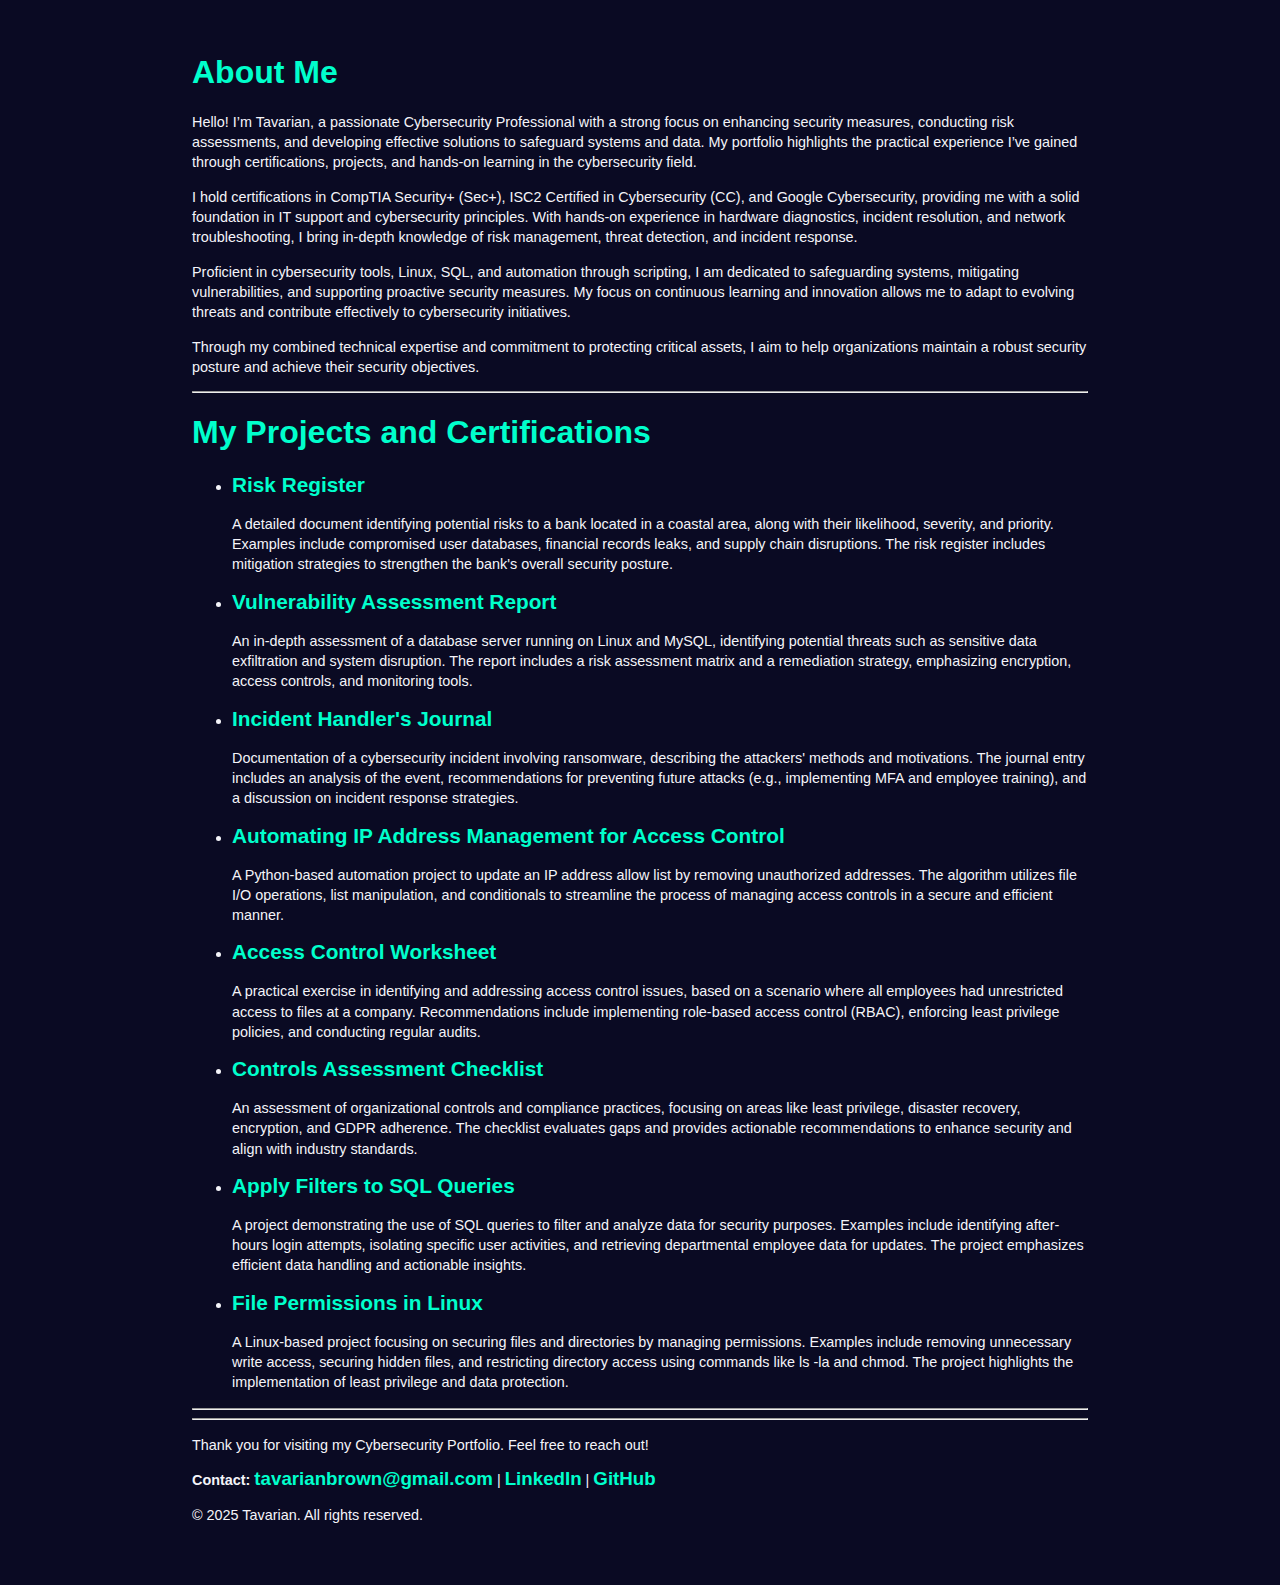
<file: index.html>
<!DOCTYPE html>
<html lang="en">
<head>
    <meta charset="UTF-8">
    <meta name="viewport" content="width=device-width, initial-scale=1.0">
    <link rel="stylesheet" href="css/styles.css">
    <title>Cybersecurity Portfolio</title>
</head>
<body>
    <!-- About Me Section -->
    <section>
        <h2>About Me</h2>
        <p>
            Hello! I’m Tavarian, a passionate Cybersecurity Professional with a strong focus on enhancing security measures, conducting risk assessments, and developing effective solutions to safeguard systems and data. My portfolio highlights the practical experience I’ve gained through certifications, projects, and hands-on learning in the cybersecurity field.</p>

<p>I hold certifications in CompTIA Security+ (Sec+), ISC2 Certified in Cybersecurity (CC), and Google Cybersecurity, providing me with a solid foundation in IT support and cybersecurity principles. With hands-on experience in hardware diagnostics, incident resolution, and network troubleshooting, I bring in-depth knowledge of risk management, threat detection, and incident response.</p>

<p>Proficient in cybersecurity tools, Linux, SQL, and automation through scripting, I am dedicated to safeguarding systems, mitigating vulnerabilities, and supporting proactive security measures. My focus on continuous learning and innovation allows me to adapt to evolving threats and contribute effectively to cybersecurity initiatives.</p>

<p>Through my combined technical expertise and commitment to protecting critical assets, I aim to help organizations maintain a robust security posture and achieve their security objectives.
        </p>
    </section>
    
    <hr> <!-- Divider -->

    <!-- Portfolio Items Section -->
    <section>
        <h2>My Projects and Certifications</h2>
        <ul>
            <li>
                <a href="Risk-register.html">Risk Register</a>
                <p>A detailed document identifying potential risks to a bank located in a coastal area, along with their likelihood, severity, and priority. Examples include compromised user databases, financial records leaks, and supply chain disruptions. The risk register includes mitigation strategies to strengthen the bank's overall security posture.</p>
            </li>
            <li>
                <a href="Vulnerability assessment report.html">Vulnerability Assessment Report</a>
                <p>An in-depth assessment of a database server running on Linux and MySQL, identifying potential threats such as sensitive data exfiltration and system disruption. The report includes a risk assessment matrix and a remediation strategy, emphasizing encryption, access controls, and monitoring tools.</p>
            </li>
            <li>
                <a href="Incident handler's journal.html">Incident Handler's Journal</a>
                <p>Documentation of a cybersecurity incident involving ransomware, describing the attackers' methods and motivations. The journal entry includes an analysis of the event, recommendations for preventing future attacks (e.g., implementing MFA and employee training), and a discussion on incident response strategies.</p>
            </li>
            <li>
                <a href="Project Automating IP Address Management for Access Control.html">Automating IP Address Management for Access Control</a>
                <p>A Python-based automation project to update an IP address allow list by removing unauthorized addresses. The algorithm utilizes file I/O operations, list manipulation, and conditionals to streamline the process of managing access controls in a secure and efficient manner.</p>
            </li>
            <li>
                <a href="Access control.html">Access Control Worksheet</a>
                <p>A practical exercise in identifying and addressing access control issues, based on a scenario where all employees had unrestricted access to files at a company. Recommendations include implementing role-based access control (RBAC), enforcing least privilege policies, and conducting regular audits.</p>
            </li>
            <li>
                <a href="Controls Assessment Checklist.html">Controls Assessment Checklist</a>
                <p>An assessment of organizational controls and compliance practices, focusing on areas like least privilege, disaster recovery, encryption, and GDPR adherence. The checklist evaluates gaps and provides actionable recommendations to enhance security and align with industry standards.</p>
            </li>
            <li>
                <a href="Apply filters to SQL queries.html">Apply Filters to SQL Queries</a>
                <p>A project demonstrating the use of SQL queries to filter and analyze data for security purposes. Examples include identifying after-hours login attempts, isolating specific user activities, and retrieving departmental employee data for updates. The project emphasizes efficient data handling and actionable insights.</p>
            </li>
            <li>
                <a href="File Permissions in Linux.html">File Permissions in Linux</a>
                <p>A Linux-based project focusing on securing files and directories by managing permissions. Examples include removing unnecessary write access, securing hidden files, and restricting directory access using commands like ls -la and chmod. The project highlights the implementation of least privilege and data protection.</p>
            </li>
        </ul>
    </section>

    <hr> <!-- Divider -->

</body>
    <footer>
    <hr>
    <p>Thank you for visiting my Cybersecurity Portfolio. Feel free to reach out!</p>
    <p>
        <strong>Contact:</strong>
        <a href="mailto:youremail@example.com">tavarianbrown@gmail.com</a> |
        <a href="https://www.linkedin.com/in/tavarianbrown" target="_blank">LinkedIn</a> |
        <a href="https://tavarianb.github.io/" target="_blank">GitHub</a>
    </p>
    <p>© 2025 Tavarian. All rights reserved.</p>
</footer>

</html>
</file>
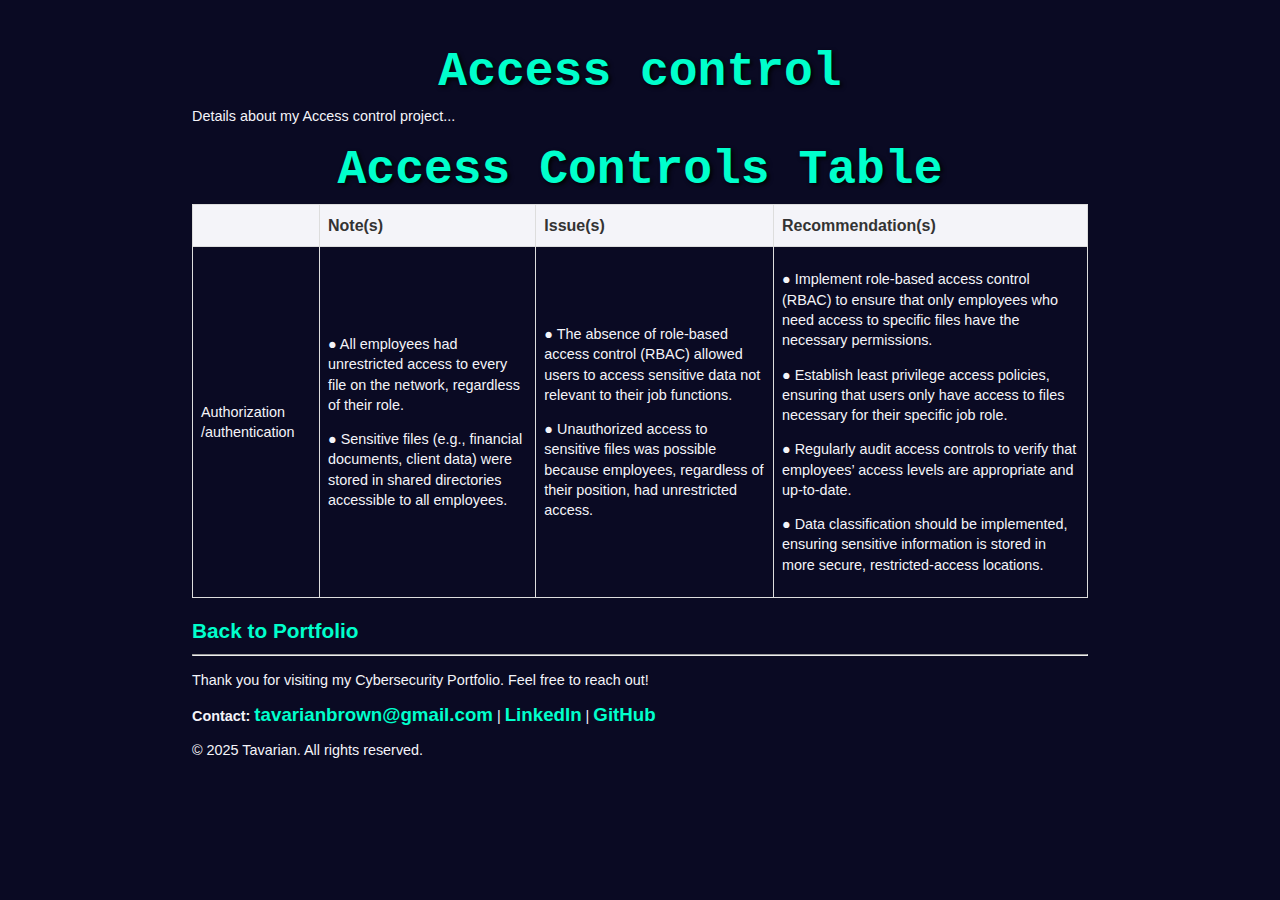
<file: Access control.html>
<!DOCTYPE html>
<html lang="en">
<head>
    <meta charset="UTF-8">
    <meta name="viewport" content="width=device-width, initial-scale=1.0">
    <link rel="stylesheet" href="css/styles.css">
    <title>Access control</title>
    <style>
        table {
            width: 100%; /* Adjust table to take up full width of its container */
            border-collapse: collapse; /* Remove extra spacing between cells */
            margin: 20px 0;
        }
        th, td {
            border: 1px solid #ddd; /* Add borders to cells */
            padding: 8px; /* Add padding inside cells */
            text-align: left;
        }
        th {
            background-color: #f4f4f9; /* Light background for table headers */
            color: #333; /* Text color for headers */
        }
        tr:nth-child(even) {
            background-color: #f9f9f9; /* Add alternating row colors */
        }
    </style>
</head>
<body>
    <h1>Access control</h1>
    <p>Details about my Access control project...
    </p><h1>Access Controls Table</h1>
    <table>
        <thead>
            <tr>
                <th></th>
                <th>Note(s)</th>
                <th>Issue(s)</th>
                <th>Recommendation(s)</th>
            </tr>
        </thead>
        <tbody>
            <tr>
                <td>
                    <p>Authorization /authentication</p>
                </td>
                <td>
                    <p>● All employees had unrestricted access to every file on the network, regardless of their role.</p>
                    <p>● Sensitive files (e.g., financial documents, client data) were stored in shared directories accessible to all employees.</p>
                </td>
                <td>
                    <p>● The absence of role-based access control (RBAC) allowed users to access sensitive data not relevant to their job functions.</p>
                    <p>● Unauthorized access to sensitive files was possible because employees, regardless of their position, had unrestricted access.</p>
                </td>
                <td><p>● Implement role-based access control (RBAC) to ensure that only employees who need access to specific files have the necessary permissions.</p>
                    <p>● Establish least privilege access policies, ensuring that users only have access to files necessary for their specific job role.</p>
                    <p>● Regularly audit access controls to verify that employees’ access levels are appropriate and up-to-date.</p>
                    <p>● Data classification should be implemented, ensuring sensitive information is stored in more secure, restricted-access locations.</p>
                    
                </td>
            </tr>
        </tbody>
    </table>
    <a href="index.html">Back to Portfolio</a>
</body>
    <footer>
    <hr>
    <p>Thank you for visiting my Cybersecurity Portfolio. Feel free to reach out!</p>
    <p>
        <strong>Contact:</strong>
        <a href="mailto:youremail@example.com">tavarianbrown@gmail.com</a> |
        <a href="https://www.linkedin.com/in/tavarianbrown" target="_blank">LinkedIn</a> |
        <a href="https://tavarianb.github.io/" target="_blank">GitHub</a>
    </p>
    <p>© 2025 Tavarian. All rights reserved.</p>
</footer>
</html>
</file>
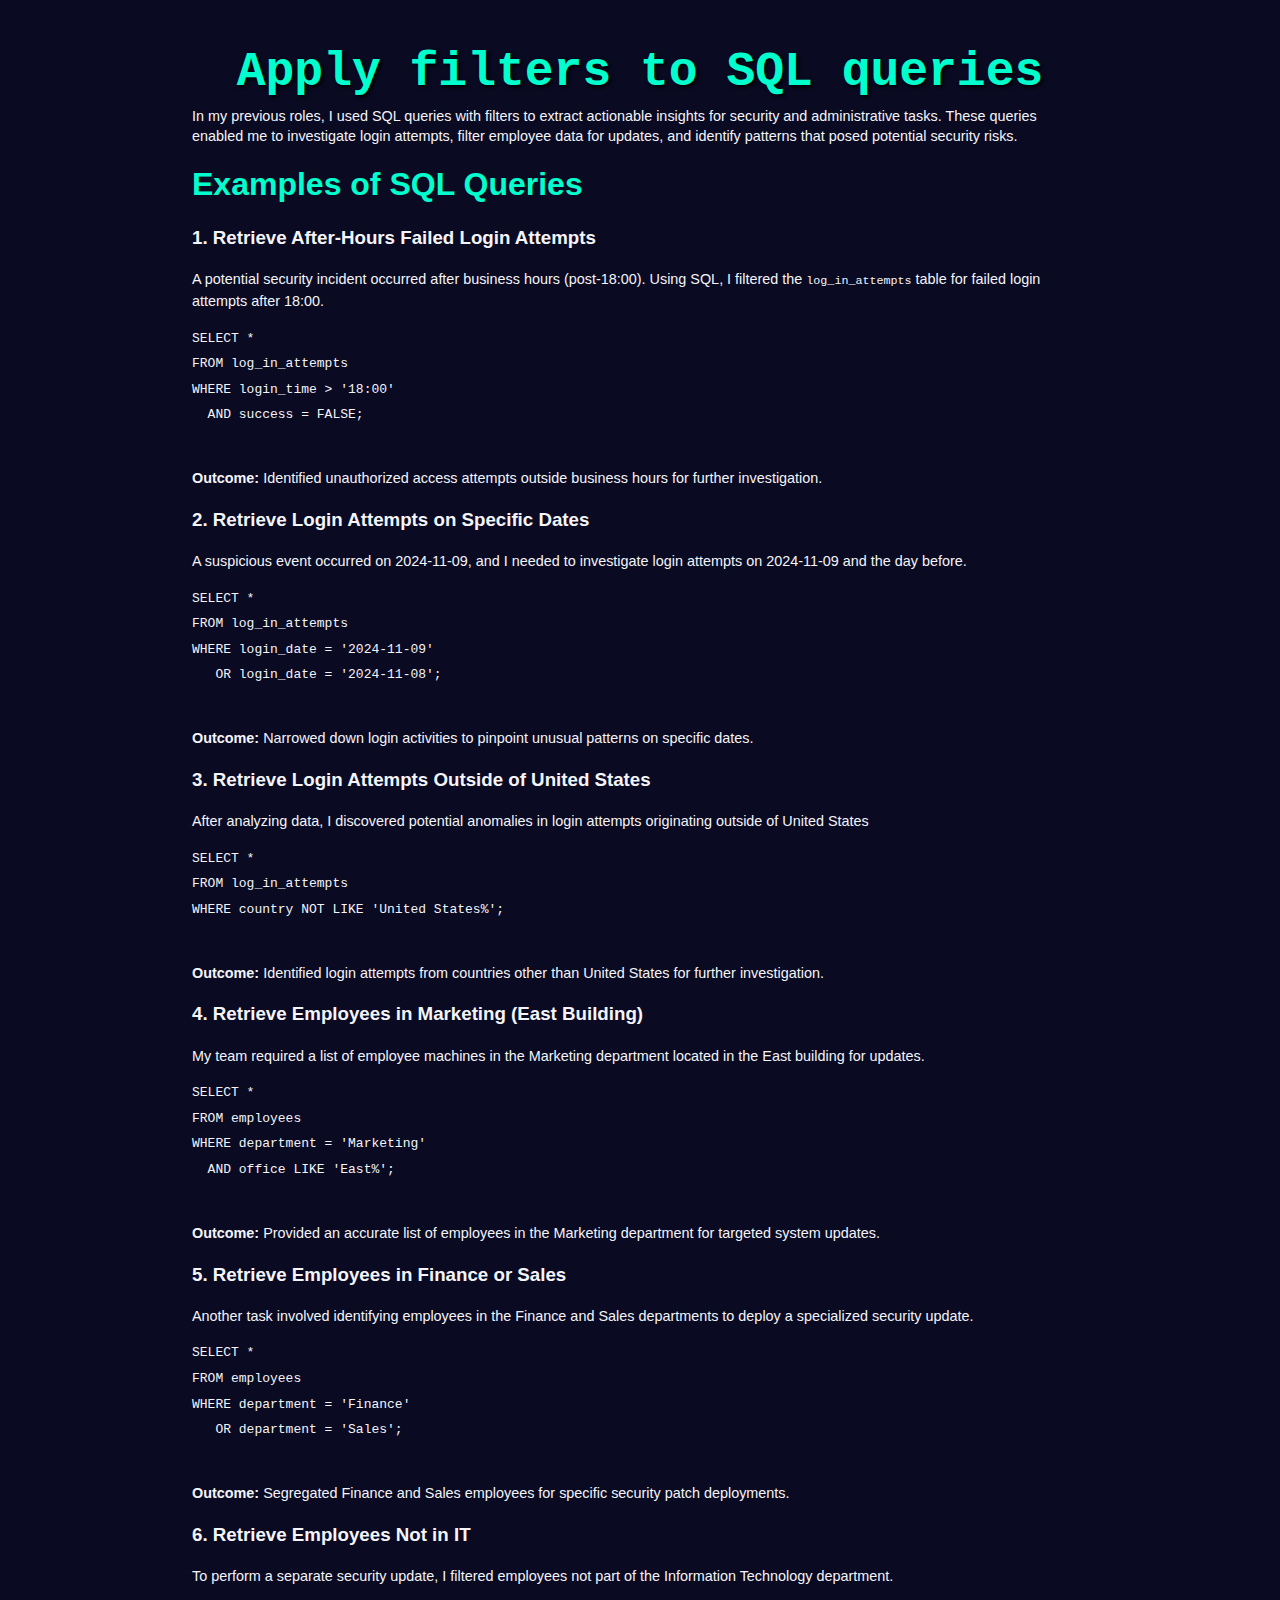
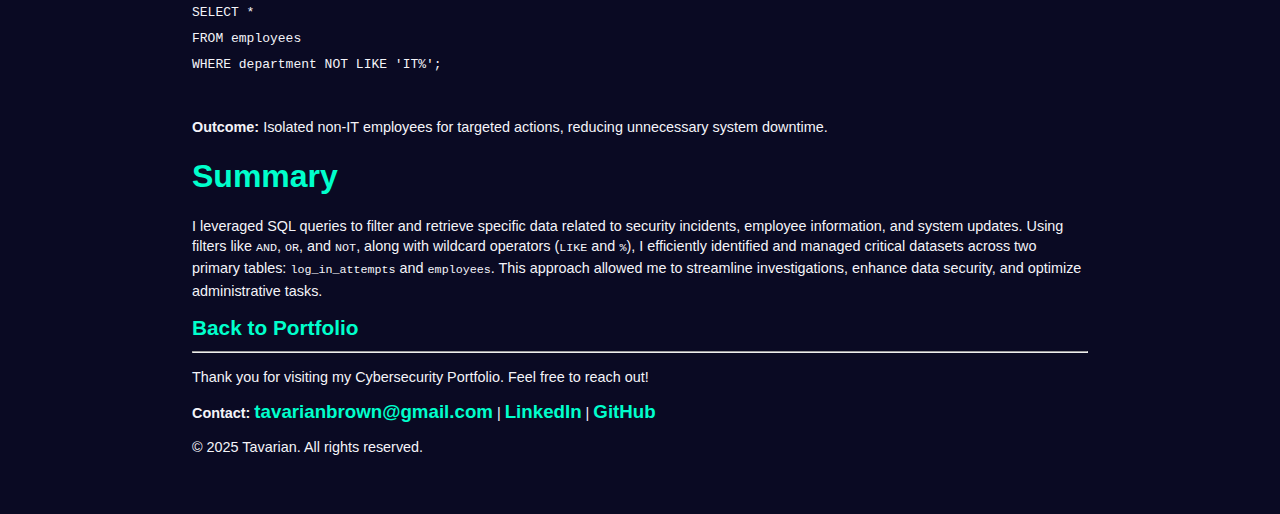
<file: Apply filters to SQL queries.html>
<!DOCTYPE html>
<html lang="en">
<head>
    <meta charset="UTF-8">
    <meta name="viewport" content="width=device-width, initial-scale=1.0">
    <link rel="stylesheet" href="css/styles.css">
    <title>Apply filters to SQL queries</title>
</head>
<body>
    <h1>Apply filters to SQL queries</h1>
    <p>In my previous roles, I used SQL queries with filters to extract actionable insights for security and administrative tasks. These queries enabled me to investigate login attempts, filter employee data for updates, and identify patterns that posed potential security risks.</p>
    
    <h2>Examples of SQL Queries</h2>
    
    <h3>1. Retrieve After-Hours Failed Login Attempts</h3>
    <p>A potential security incident occurred after business hours (post-18:00). Using SQL, I filtered the <code>log_in_attempts</code> table for failed login attempts after 18:00.</p>
    <pre>
SELECT *
FROM log_in_attempts
WHERE login_time > '18:00'
  AND success = FALSE;
    </pre>
    <p><strong>Outcome:</strong> Identified unauthorized access attempts outside business hours for further investigation.</p>
    
    <h3>2. Retrieve Login Attempts on Specific Dates</h3>
    <p>A suspicious event occurred on 2024-11-09, and I needed to investigate login attempts on 2024-11-09 and the day before.</p>
    <pre>
SELECT *
FROM log_in_attempts
WHERE login_date = '2024-11-09'
   OR login_date = '2024-11-08';
    </pre>
    <p><strong>Outcome:</strong> Narrowed down login activities to pinpoint unusual patterns on specific dates.</p>
    
    <h3>3. Retrieve Login Attempts Outside of United States</h3>
    <p>After analyzing data, I discovered potential anomalies in login attempts originating outside of United States</p>
    <pre>
SELECT *
FROM log_in_attempts
WHERE country NOT LIKE 'United States%';
    </pre>
    <p><strong>Outcome:</strong> Identified login attempts from countries other than United States for further investigation.</p>
    
    <h3>4. Retrieve Employees in Marketing (East Building)</h3>
    <p>My team required a list of employee machines in the Marketing department located in the East building for updates.</p>
    <pre>
SELECT *
FROM employees
WHERE department = 'Marketing'
  AND office LIKE 'East%';
    </pre>
    <p><strong>Outcome:</strong> Provided an accurate list of employees in the Marketing department for targeted system updates.</p>
    
    <h3>5. Retrieve Employees in Finance or Sales</h3>
    <p>Another task involved identifying employees in the Finance and Sales departments to deploy a specialized security update.</p>
    <pre>
SELECT *
FROM employees
WHERE department = 'Finance'
   OR department = 'Sales';
    </pre>
    <p><strong>Outcome:</strong> Segregated Finance and Sales employees for specific security patch deployments.</p>
    
    <h3>6. Retrieve Employees Not in IT</h3>
    <p>To perform a separate security update, I filtered employees not part of the Information Technology department.</p>
    <pre>
SELECT *
FROM employees
WHERE department NOT LIKE 'IT%';
    </pre>
    <p><strong>Outcome:</strong> Isolated non-IT employees for targeted actions, reducing unnecessary system downtime.</p>
    
    <h2>Summary</h2>
    <p>I leveraged SQL queries to filter and retrieve specific data related to security incidents, employee information, and system updates. Using filters like <code>AND</code>, <code>OR</code>, and <code>NOT</code>, along with wildcard operators (<code>LIKE</code> and <code>%</code>), I efficiently identified and managed critical datasets across two primary tables: <code>log_in_attempts</code> and <code>employees</code>. This approach allowed me to streamline investigations, enhance data security, and optimize administrative tasks.</p>
    
    <a href="index.html">Back to Portfolio</a>
</body>
    <footer>
    <hr>
    <p>Thank you for visiting my Cybersecurity Portfolio. Feel free to reach out!</p>
    <p>
        <strong>Contact:</strong>
        <a href="mailto:youremail@example.com">tavarianbrown@gmail.com</a> |
        <a href="https://www.linkedin.com/in/tavarianbrown" target="_blank">LinkedIn</a> |
        <a href="https://tavarianb.github.io/" target="_blank">GitHub</a>
    </p>
    <p>© 2025 Tavarian. All rights reserved.</p>
</footer>
</html>
</file>
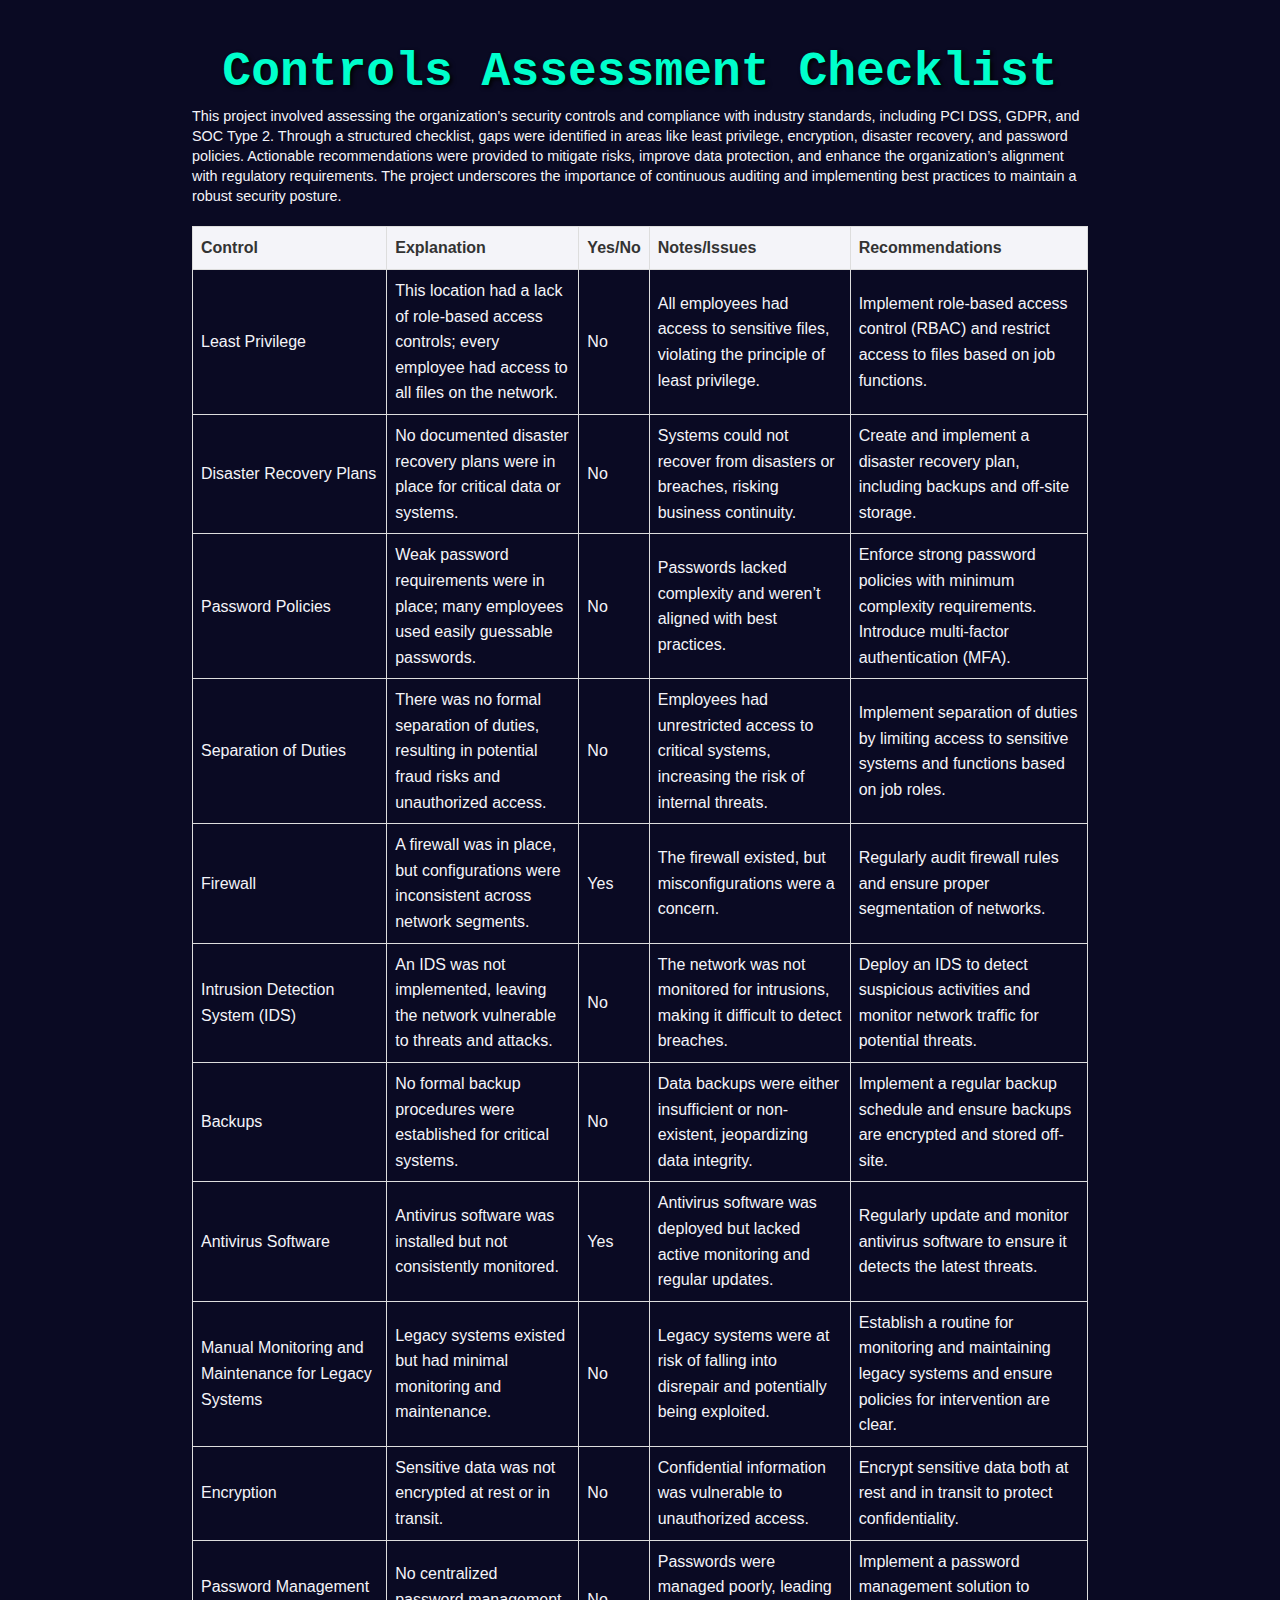
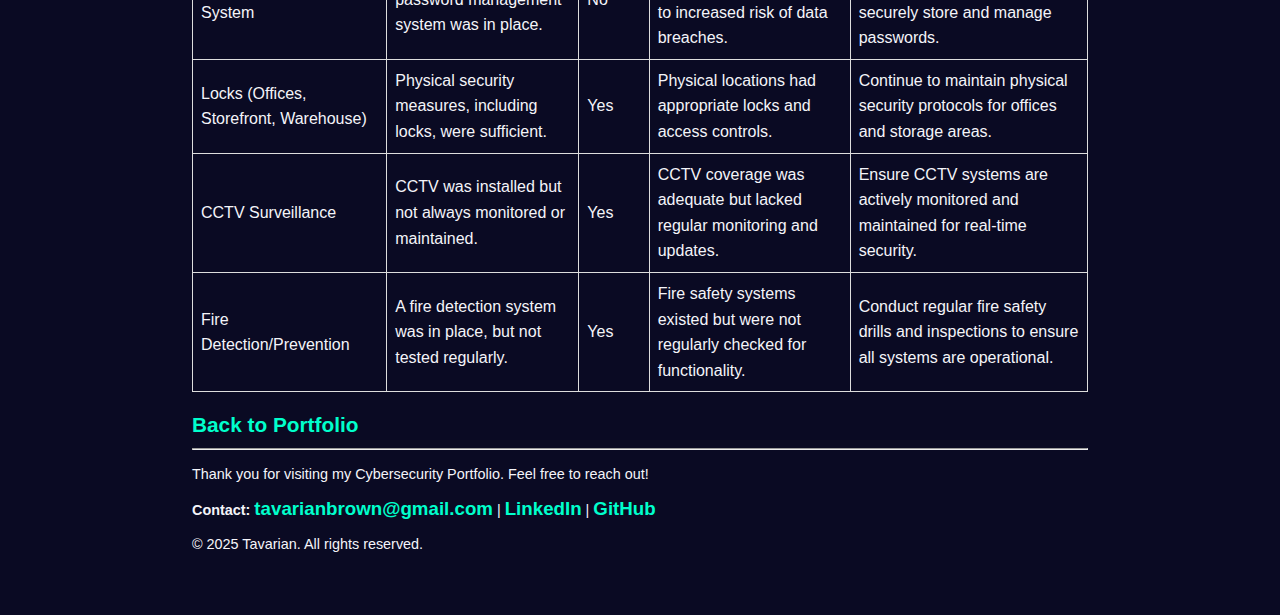
<file: Controls Assessment Checklist.html>
<!DOCTYPE html>
<html lang="en">
<head>
    <meta charset="UTF-8">
    <meta name="viewport" content="width=device-width, initial-scale=1.0">
    <link rel="stylesheet" href="css/styles.css">
    <title>Controls Assessment Checklist</title>
</head>
<body>
    <h1>Controls Assessment Checklist</h1>
    <p>This project involved assessing the organization's security controls and compliance with industry standards, including PCI DSS, GDPR, and SOC Type 2. Through a structured checklist, gaps were identified in areas like least privilege, encryption, disaster recovery, and password policies. Actionable recommendations were provided to mitigate risks, improve data protection, and enhance the organization’s alignment with regulatory requirements. The project underscores the importance of continuous auditing and implementing best practices to maintain a robust security posture.</p>
    
    <table>
        <thead>
            <tr>
                <th>Control</th>
                <th>Explanation</th>
                <th>Yes/No</th>
                <th>Notes/Issues</th>
                <th>Recommendations</th>
            </tr>
        </thead>
        <tbody>
            <tr>
                <td>Least Privilege</td>
                <td>This location had a lack of role-based access controls; every employee had access to all files on the network.</td>
                <td>No</td>
                <td>All employees had access to sensitive files, violating the principle of least privilege.</td>
                <td>Implement role-based access control (RBAC) and restrict access to files based on job functions.</td>
            </tr>
            <tr>
                <td>Disaster Recovery Plans</td>
                <td>No documented disaster recovery plans were in place for critical data or systems.</td>
                <td>No</td>
                <td>Systems could not recover from disasters or breaches, risking business continuity.</td>
                <td>Create and implement a disaster recovery plan, including backups and off-site storage.</td>
            </tr>
            <tr>
                <td>Password Policies</td>
                <td>Weak password requirements were in place; many employees used easily guessable passwords.</td>
                <td>No</td>
                <td>Passwords lacked complexity and weren’t aligned with best practices.</td>
                <td>Enforce strong password policies with minimum complexity requirements. Introduce multi-factor authentication (MFA).</td>
            </tr>
            <tr>
                <td>Separation of Duties</td>
                <td>There was no formal separation of duties, resulting in potential fraud risks and unauthorized access.</td>
                <td>No</td>
                <td>Employees had unrestricted access to critical systems, increasing the risk of internal threats.</td>
                <td>Implement separation of duties by limiting access to sensitive systems and functions based on job roles.</td>
            </tr>
            <tr>
                <td>Firewall</td>
                <td>A firewall was in place, but configurations were inconsistent across network segments.</td>
                <td>Yes</td>
                <td>The firewall existed, but misconfigurations were a concern.</td>
                <td>Regularly audit firewall rules and ensure proper segmentation of networks.</td>
            </tr>
            <tr>
                <td>Intrusion Detection System (IDS)</td>
                <td>An IDS was not implemented, leaving the network vulnerable to threats and attacks.</td>
                <td>No</td>
                <td>The network was not monitored for intrusions, making it difficult to detect breaches.</td>
                <td>Deploy an IDS to detect suspicious activities and monitor network traffic for potential threats.</td>
            </tr>
            <tr>
                <td>Backups</td>
                <td>No formal backup procedures were established for critical systems.</td>
                <td>No</td>
                <td>Data backups were either insufficient or non-existent, jeopardizing data integrity.</td>
                <td>Implement a regular backup schedule and ensure backups are encrypted and stored off-site.</td>
            </tr>
            <tr>
                <td>Antivirus Software</td>
                <td>Antivirus software was installed but not consistently monitored.</td>
                <td>Yes</td>
                <td>Antivirus software was deployed but lacked active monitoring and regular updates.</td>
                <td>Regularly update and monitor antivirus software to ensure it detects the latest threats.</td>
            </tr>
            <tr>
                <td>Manual Monitoring and Maintenance for Legacy Systems</td>
                <td>Legacy systems existed but had minimal monitoring and maintenance.</td>
                <td>No</td>
                <td>Legacy systems were at risk of falling into disrepair and potentially being exploited.</td>
                <td>Establish a routine for monitoring and maintaining legacy systems and ensure policies for intervention are clear.</td>
            </tr>
            <tr>
                <td>Encryption</td>
                <td>Sensitive data was not encrypted at rest or in transit.</td>
                <td>No</td>
                <td>Confidential information was vulnerable to unauthorized access.</td>
                <td>Encrypt sensitive data both at rest and in transit to protect confidentiality.</td>
            </tr>
            <tr>
                <td>Password Management System</td>
                <td>No centralized password management system was in place.</td>
                <td>No</td>
                <td>Passwords were managed poorly, leading to increased risk of data breaches.</td>
                <td>Implement a password management solution to securely store and manage passwords.</td>
            </tr>
            <tr>
                <td>Locks (Offices, Storefront, Warehouse)</td>
                <td>Physical security measures, including locks, were sufficient.</td>
                <td>Yes</td>
                <td>Physical locations had appropriate locks and access controls.</td>
                <td>Continue to maintain physical security protocols for offices and storage areas.</td>
            </tr>
            <tr>
                <td>CCTV Surveillance</td>
                <td>CCTV was installed but not always monitored or maintained.</td>
                <td>Yes</td>
                <td>CCTV coverage was adequate but lacked regular monitoring and updates.</td>
                <td>Ensure CCTV systems are actively monitored and maintained for real-time security.</td>
            </tr>
            <tr>
                <td>Fire Detection/Prevention</td>
                <td>A fire detection system was in place, but not tested regularly.</td>
                <td>Yes</td>
                <td>Fire safety systems existed but were not regularly checked for functionality.</td>
                <td>Conduct regular fire safety drills and inspections to ensure all systems are operational.</td>
            </tr>
        </tbody>
    </table>
    
    <a href="index.html">Back to Portfolio</a>
</body>
    <footer>
    <hr>
    <p>Thank you for visiting my Cybersecurity Portfolio. Feel free to reach out!</p>
    <p>
        <strong>Contact:</strong>
        <a href="mailto:youremail@example.com">tavarianbrown@gmail.com</a> |
        <a href="https://www.linkedin.com/in/tavarianbrown" target="_blank">LinkedIn</a> |
        <a href="https://tavarianb.github.io/" target="_blank">GitHub</a>
    </p>
    <p>© 2025 Tavarian. All rights reserved.</p>
</footer>
</html>
</file>
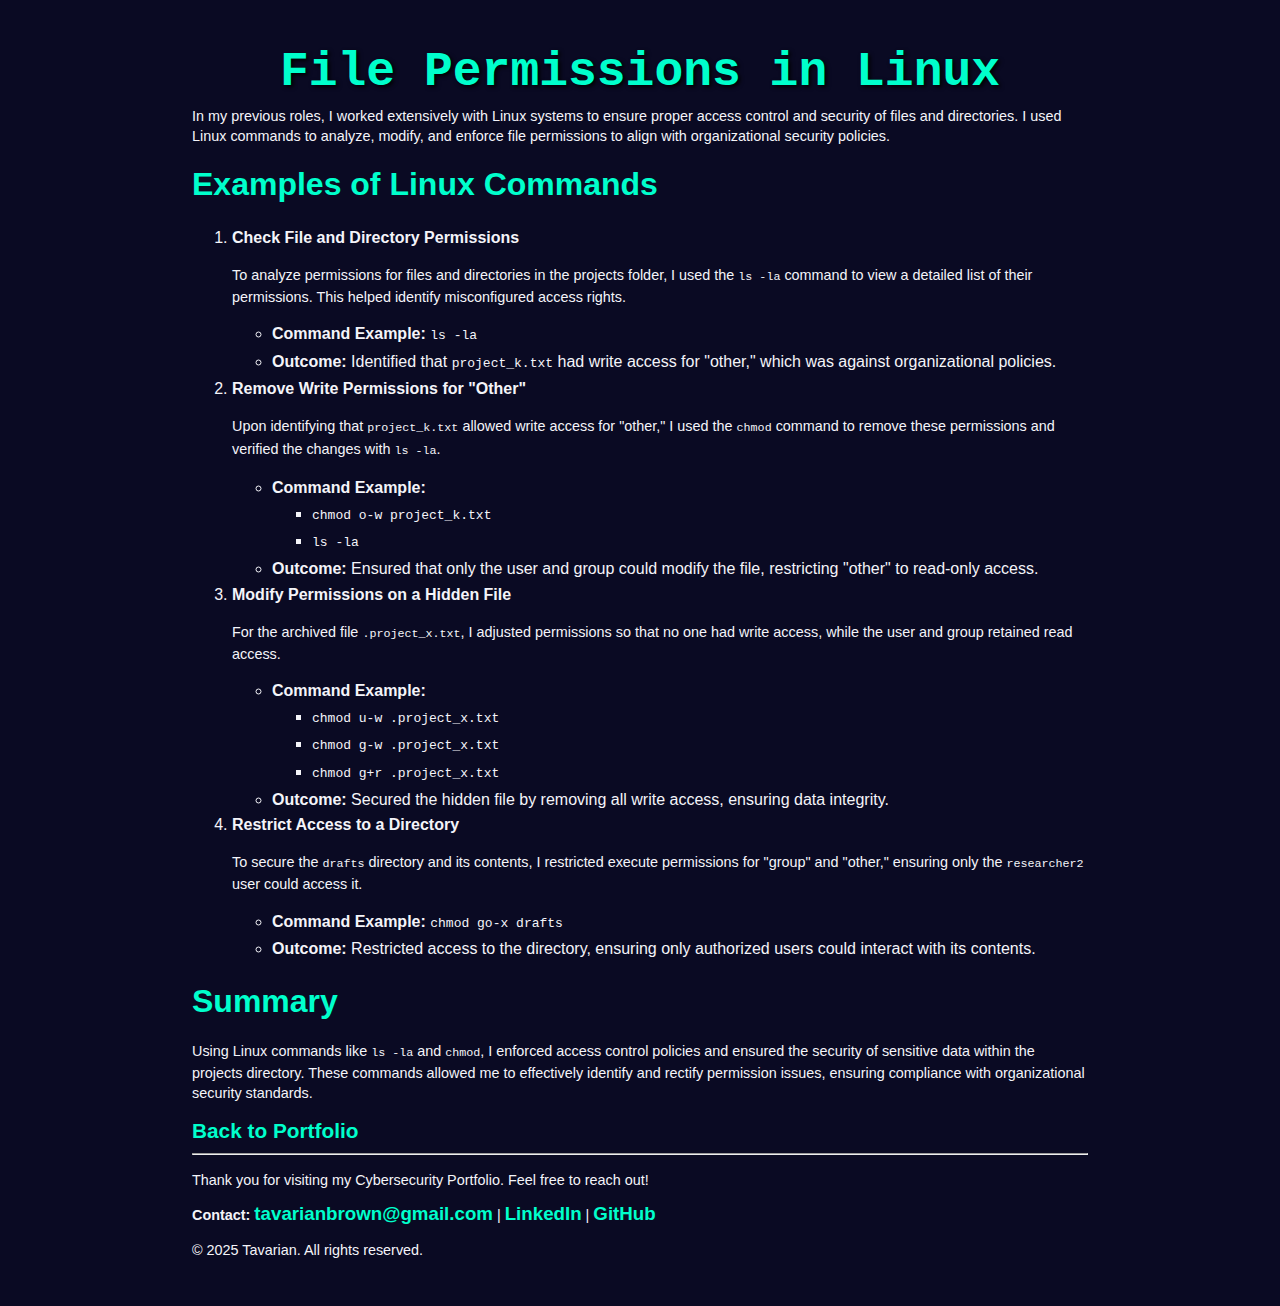
<file: File Permissions in Linux.html>
<!DOCTYPE html>
<html lang="en">
<head>
    <meta charset="UTF-8">
    <meta name="viewport" content="width=device-width, initial-scale=1.0">
    <link rel="stylesheet" href="css/styles.css">
    <title>File Permissions in Linux</title>
</head>
<body>
    <h1>File Permissions in Linux</h1>
    <p>In my previous roles, I worked extensively with Linux systems to ensure proper access control and security of files and directories. I used Linux commands to analyze, modify, and enforce file permissions to align with organizational security policies.</p>
    
    <h2>Examples of Linux Commands</h2>
    <ol>
        <li>
            <strong>Check File and Directory Permissions</strong>
            <p>To analyze permissions for files and directories in the projects folder, I used the <code>ls -la</code> command to view a detailed list of their permissions. This helped identify misconfigured access rights.</p>
            <ul>
                <li><strong>Command Example:</strong> <code>ls -la</code></li>
                <li><strong>Outcome:</strong> Identified that <code>project_k.txt</code> had write access for "other," which was against organizational policies.</li>
            </ul>
        </li>
        <li>
            <strong>Remove Write Permissions for "Other"</strong>
            <p>Upon identifying that <code>project_k.txt</code> allowed write access for "other," I used the <code>chmod</code> command to remove these permissions and verified the changes with <code>ls -la</code>.</p>
            <ul>
                <li><strong>Command Example:</strong></li>
                <ul>
                    <li><code>chmod o-w project_k.txt</code></li>
                    <li><code>ls -la</code></li>
                </ul>
                <li><strong>Outcome:</strong> Ensured that only the user and group could modify the file, restricting "other" to read-only access.</li>
            </ul>
        </li>
        <li>
            <strong>Modify Permissions on a Hidden File</strong>
            <p>For the archived file <code>.project_x.txt</code>, I adjusted permissions so that no one had write access, while the user and group retained read access.</p>
            <ul>
                <li><strong>Command Example:</strong></li>
                <ul>
                    <li><code>chmod u-w .project_x.txt</code></li>
                    <li><code>chmod g-w .project_x.txt</code></li>
                    <li><code>chmod g+r .project_x.txt</code></li>
                </ul>
                <li><strong>Outcome:</strong> Secured the hidden file by removing all write access, ensuring data integrity.</li>
            </ul>
        </li>
        <li>
            <strong>Restrict Access to a Directory</strong>
            <p>To secure the <code>drafts</code> directory and its contents, I restricted execute permissions for "group" and "other," ensuring only the <code>researcher2</code> user could access it.</p>
            <ul>
                <li><strong>Command Example:</strong> <code>chmod go-x drafts</code></li>
                <li><strong>Outcome:</strong> Restricted access to the directory, ensuring only authorized users could interact with its contents.</li>
            </ul>
        </li>
    </ol>
    
    <h2>Summary</h2>
    <p>Using Linux commands like <code>ls -la</code> and <code>chmod</code>, I enforced access control policies and ensured the security of sensitive data within the projects directory. These commands allowed me to effectively identify and rectify permission issues, ensuring compliance with organizational security standards.</p>
    
    <a href="index.html">Back to Portfolio</a>
</body>
    <footer>
    <hr>
    <p>Thank you for visiting my Cybersecurity Portfolio. Feel free to reach out!</p>
    <p>
        <strong>Contact:</strong>
        <a href="mailto:youremail@example.com">tavarianbrown@gmail.com</a> |
        <a href="https://www.linkedin.com/in/tavarianbrown" target="_blank">LinkedIn</a> |
        <a href="https://tavarianb.github.io/" target="_blank">GitHub</a>
    </p>
    <p>© 2025 Tavarian. All rights reserved.</p>
</footer>
</html>
</file>
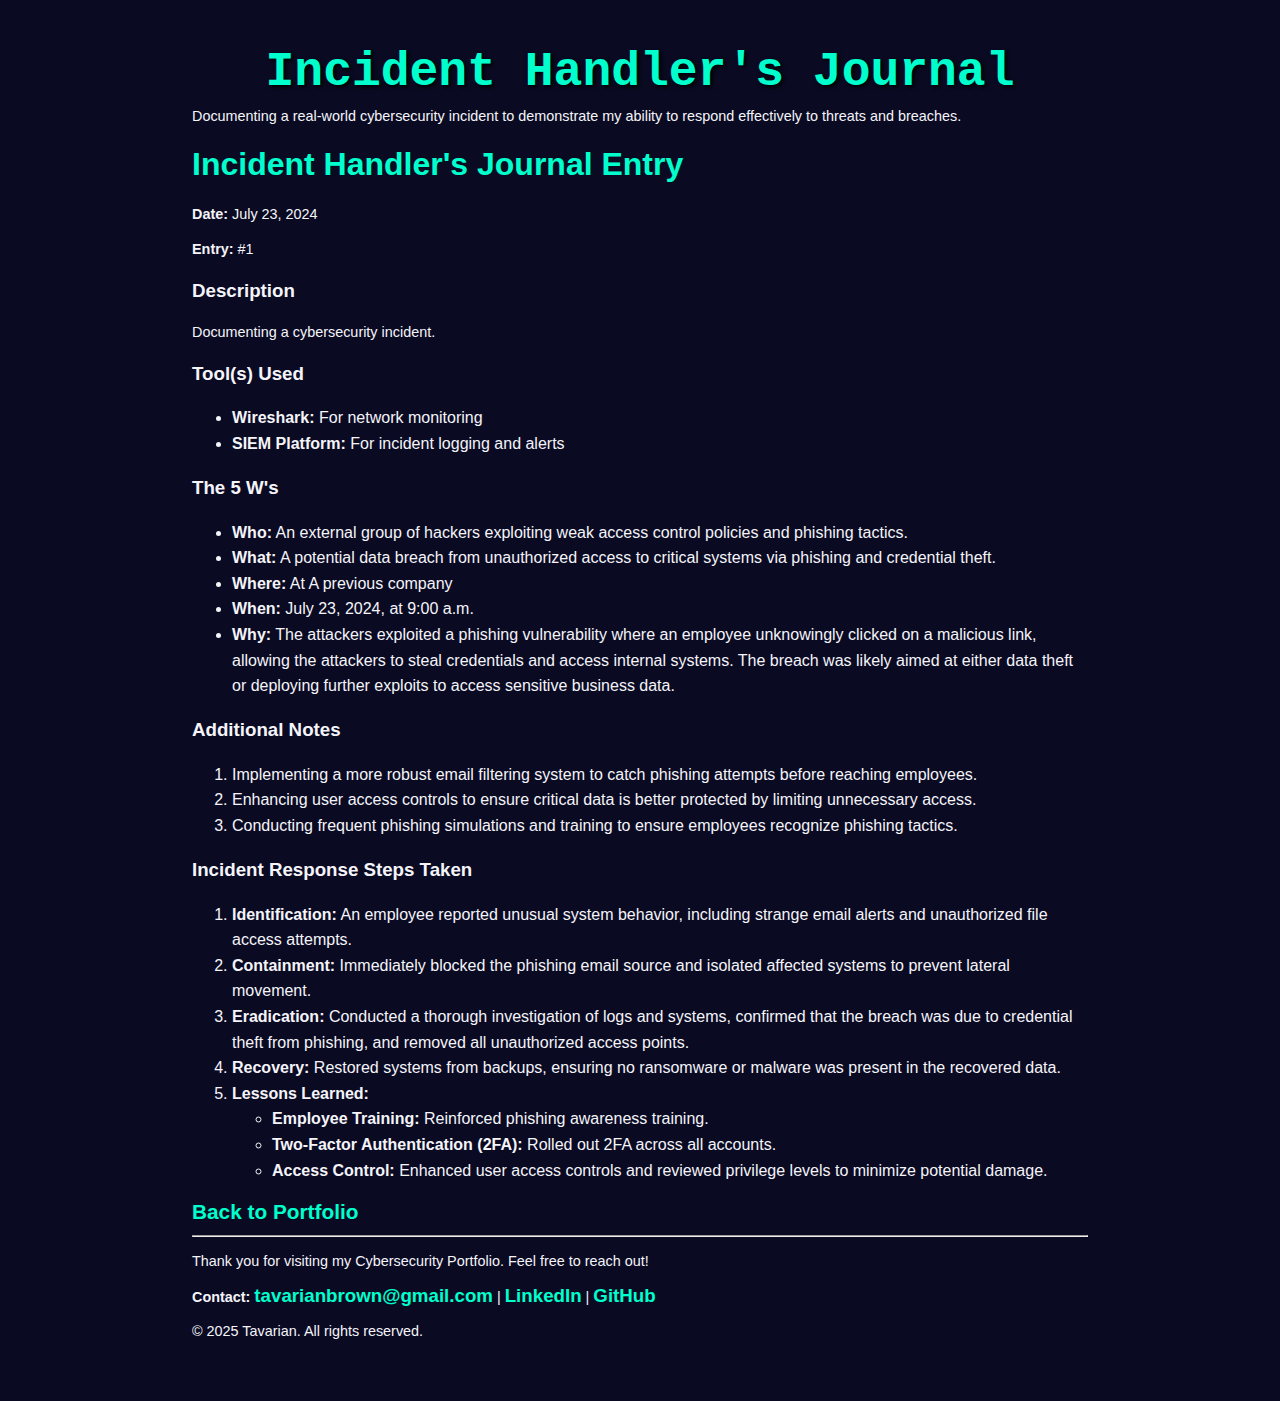
<file: Incident handler's journal.html>
<!DOCTYPE html>
<html lang="en">
<head>
    <meta charset="UTF-8">
    <meta name="viewport" content="width=device-width, initial-scale=1.0">
    <link rel="stylesheet" href="css/styles.css">
    <title>Incident Handler's Journal</title>
</head>
<body>
    <h1>Incident Handler's Journal</h1>
    <p>Documenting a real-world cybersecurity incident to demonstrate my ability to respond effectively to threats and breaches.</p>
    
    <h2>Incident Handler's Journal Entry</h2>
    <p><strong>Date:</strong> July 23, 2024</p>
    <p><strong>Entry:</strong> #1</p>
    
    <h3>Description</h3>
    <p>Documenting a cybersecurity incident.</p>
    
    <h3>Tool(s) Used</h3>
    <ul>
        <li><strong>Wireshark:</strong> For network monitoring</li>
        <li><strong>SIEM Platform:</strong> For incident logging and alerts</li>
    </ul>
    
    <h3>The 5 W's</h3>
    <ul>
        <li><strong>Who:</strong> An external group of hackers exploiting weak access control policies and phishing tactics.</li>
        <li><strong>What:</strong> A potential data breach from unauthorized access to critical systems via phishing and credential theft.</li>
        <li><strong>Where:</strong> At A previous company</li>
        <li><strong>When:</strong> July 23, 2024, at 9:00 a.m.</li>
        <li><strong>Why:</strong> The attackers exploited a phishing vulnerability where an employee unknowingly clicked on a malicious link, allowing the attackers to steal credentials and access internal systems. The breach was likely aimed at either data theft or deploying further exploits to access sensitive business data.</li>
    </ul>
    
    <h3>Additional Notes</h3>
    <ol>
        <li>Implementing a more robust email filtering system to catch phishing attempts before reaching employees.</li>
        <li>Enhancing user access controls to ensure critical data is better protected by limiting unnecessary access.</li>
        <li>Conducting frequent phishing simulations and training to ensure employees recognize phishing tactics.</li>
    </ol>
    
    <h3>Incident Response Steps Taken</h3>
    <ol>
        <li><strong>Identification:</strong> An employee reported unusual system behavior, including strange email alerts and unauthorized file access attempts.</li>
        <li><strong>Containment:</strong> Immediately blocked the phishing email source and isolated affected systems to prevent lateral movement.</li>
        <li><strong>Eradication:</strong> Conducted a thorough investigation of logs and systems, confirmed that the breach was due to credential theft from phishing, and removed all unauthorized access points.</li>
        <li><strong>Recovery:</strong> Restored systems from backups, ensuring no ransomware or malware was present in the recovered data.</li>
        <li><strong>Lessons Learned:</strong>
            <ul>
                <li><strong>Employee Training:</strong> Reinforced phishing awareness training.</li>
                <li><strong>Two-Factor Authentication (2FA):</strong> Rolled out 2FA across all accounts.</li>
                <li><strong>Access Control:</strong> Enhanced user access controls and reviewed privilege levels to
minimize potential damage.</li>
            </ul>
        </li>
    </ol>
    
    <a href="index.html">Back to Portfolio</a>
</body>
    <footer>
    <hr>
    <p>Thank you for visiting my Cybersecurity Portfolio. Feel free to reach out!</p>
    <p>
        <strong>Contact:</strong>
        <a href="mailto:youremail@example.com">tavarianbrown@gmail.com</a> |
        <a href="https://www.linkedin.com/in/tavarianbrown" target="_blank">LinkedIn</a> |
        <a href="https://tavarianb.github.io/" target="_blank">GitHub</a>
    </p>
    <p>© 2025 Tavarian. All rights reserved.</p>
</footer>
</html>
</file>
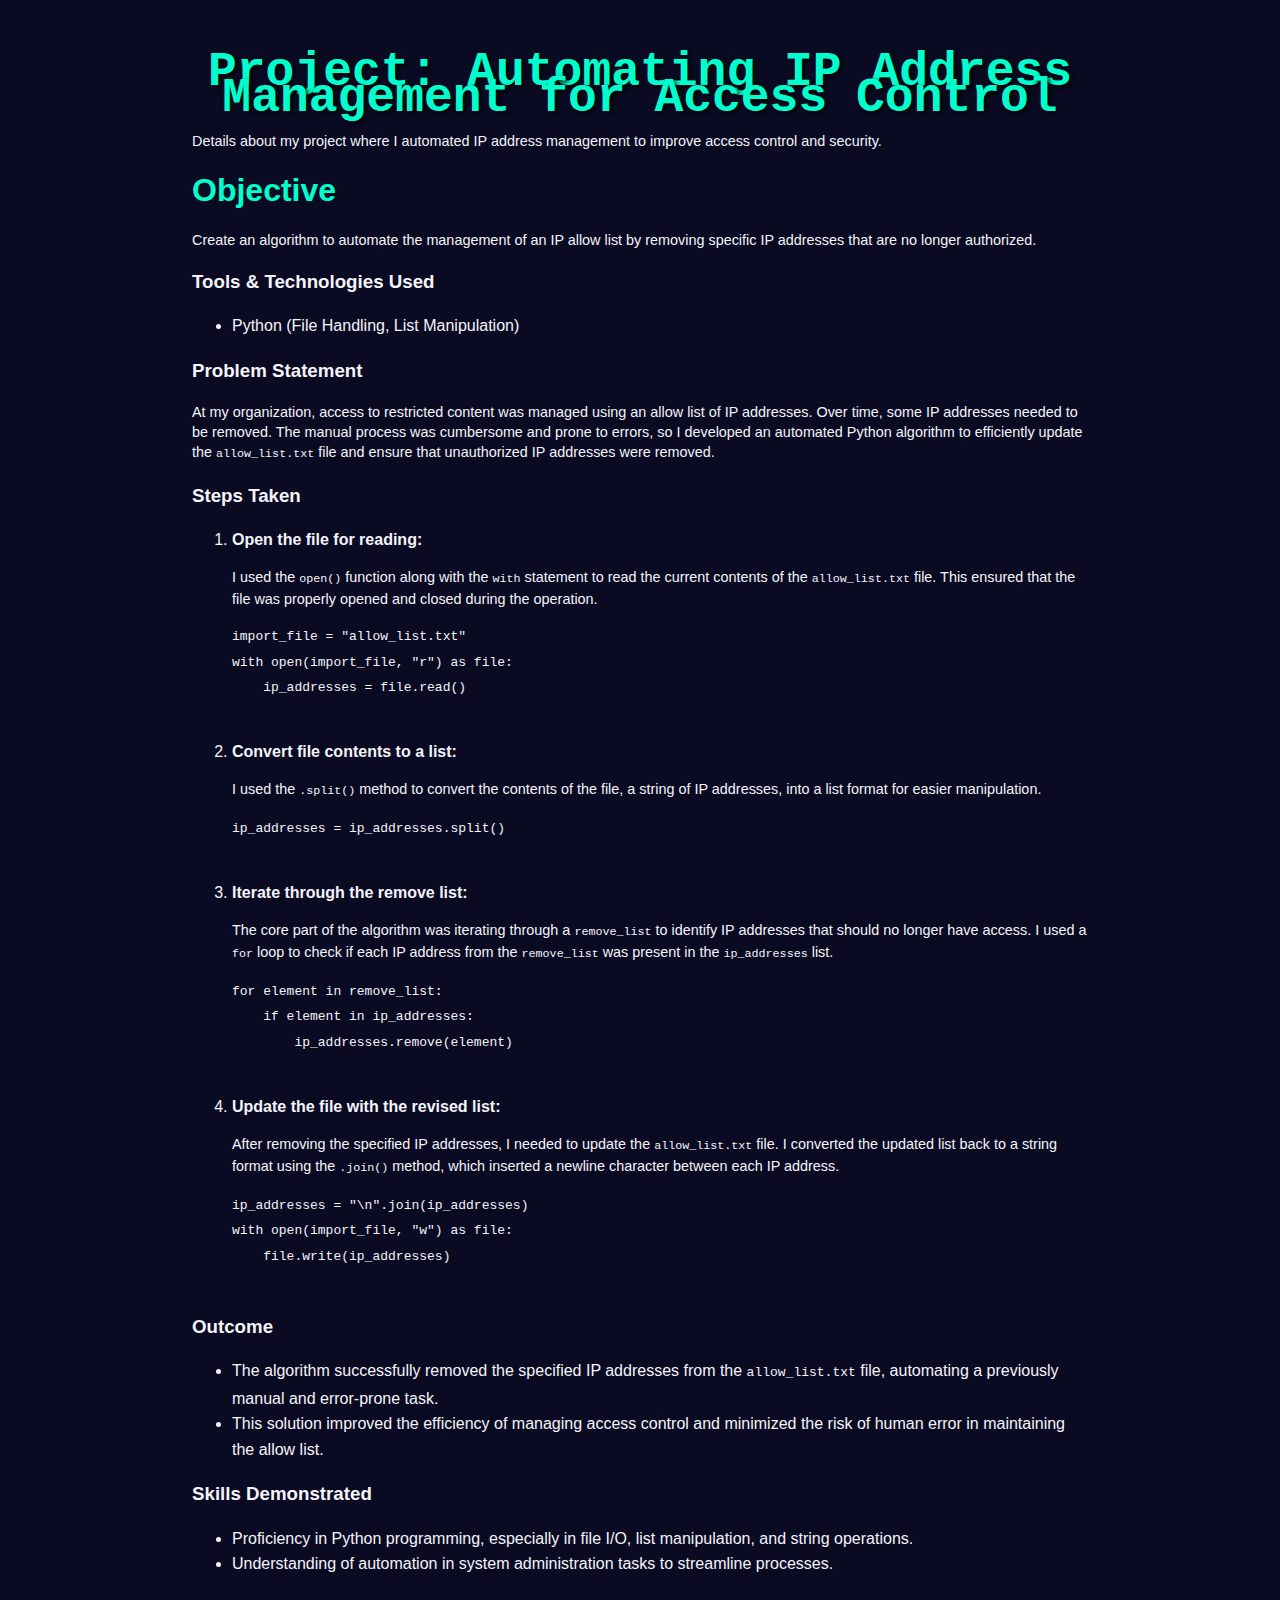
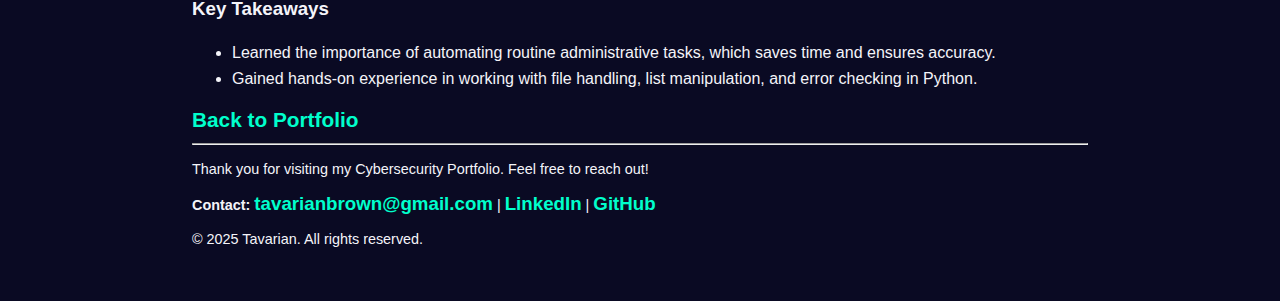
<file: Project Automating IP Address Management for Access Control.html>
<!DOCTYPE html>
<html lang="en">
<head>
    <meta charset="UTF-8">
    <meta name="viewport" content="width=device-width, initial-scale=1.0">
    <link rel="stylesheet" href="css/styles.css">
    <title>Project: Automating IP Address Management for Access Control</title>
</head>
<body>
    <h1>Project: Automating IP Address Management for Access Control</h1>
    <p>Details about my project where I automated IP address management to improve access control and security.</p>
    
    <h2>Objective</h2>
    <p>Create an algorithm to automate the management of an IP allow list by removing specific IP addresses that are no longer authorized.</p>
    
    <h3>Tools & Technologies Used</h3>
    <ul>
        <li>Python (File Handling, List Manipulation)</li>
    </ul>
    
    <h3>Problem Statement</h3>
    <p>
        At my organization, access to restricted content was managed using an allow list of IP addresses. Over time, some IP addresses needed to be removed. The manual process was cumbersome and prone to errors, so I developed an automated Python algorithm to efficiently update the <code>allow_list.txt</code> file and ensure that unauthorized IP addresses were removed.
    </p>
    
    <h3>Steps Taken</h3>
    <ol>
        <li>
            <strong>Open the file for reading:</strong>
            <p>I used the <code>open()</code> function along with the <code>with</code> statement to read the current contents of the <code>allow_list.txt</code> file. This ensured that the file was properly opened and closed during the operation.</p>
            <pre>
import_file = "allow_list.txt"
with open(import_file, "r") as file:
    ip_addresses = file.read()
            </pre>
        </li>
        <li>
            <strong>Convert file contents to a list:</strong>
            <p>I used the <code>.split()</code> method to convert the contents of the file, a string of IP addresses, into a list format for easier manipulation.</p>
            <pre>
ip_addresses = ip_addresses.split()
            </pre>
        </li>
        <li>
            <strong>Iterate through the remove list:</strong>
            <p>The core part of the algorithm was iterating through a <code>remove_list</code> to identify IP addresses that should no longer have access. I used a <code>for</code> loop to check if each IP address from the <code>remove_list</code> was present in the <code>ip_addresses</code> list.</p>
            <pre>
for element in remove_list:
    if element in ip_addresses:
        ip_addresses.remove(element)
            </pre>
        </li>
        <li>
            <strong>Update the file with the revised list:</strong>
            <p>After removing the specified IP addresses, I needed to update the <code>allow_list.txt</code> file. I converted the updated list back to a string format using the <code>.join()</code> method, which inserted a newline character between each IP address.</p>
            <pre>
ip_addresses = "\n".join(ip_addresses)
with open(import_file, "w") as file:
    file.write(ip_addresses)
            </pre>
        </li>
    </ol>
    
    <h3>Outcome</h3>
    <ul>
        <li>The algorithm successfully removed the specified IP addresses from the <code>allow_list.txt</code> file, automating a previously manual and error-prone task.</li>
        <li>This solution improved the efficiency of managing access control and minimized the risk of human error in maintaining the allow list.</li>
    </ul>
    
    <h3>Skills Demonstrated</h3>
    <ul>
        <li>Proficiency in Python programming, especially in file I/O, list manipulation, and string operations.</li>
        <li>Understanding of automation in system administration tasks to streamline processes.</li>
    </ul>
    
    <h3>Key Takeaways</h3>
    <ul>
        <li>Learned the importance of automating routine administrative tasks, which saves time and ensures accuracy.</li>
        <li>Gained hands-on experience in working with file handling, list manipulation, and error checking in Python.</li>
    </ul>
    
    <a href="index.html">Back to Portfolio</a>
</body>
    <footer>
    <hr>
    <p>Thank you for visiting my Cybersecurity Portfolio. Feel free to reach out!</p>
    <p>
        <strong>Contact:</strong>
        <a href="mailto:youremail@example.com">tavarianbrown@gmail.com</a> |
        <a href="https://www.linkedin.com/in/tavarianbrown" target="_blank">LinkedIn</a> |
        <a href="https://tavarianb.github.io/" target="_blank">GitHub</a>
    </p>
    <p>© 2025 Tavarian. All rights reserved.</p>
</footer>
</html>
</file>
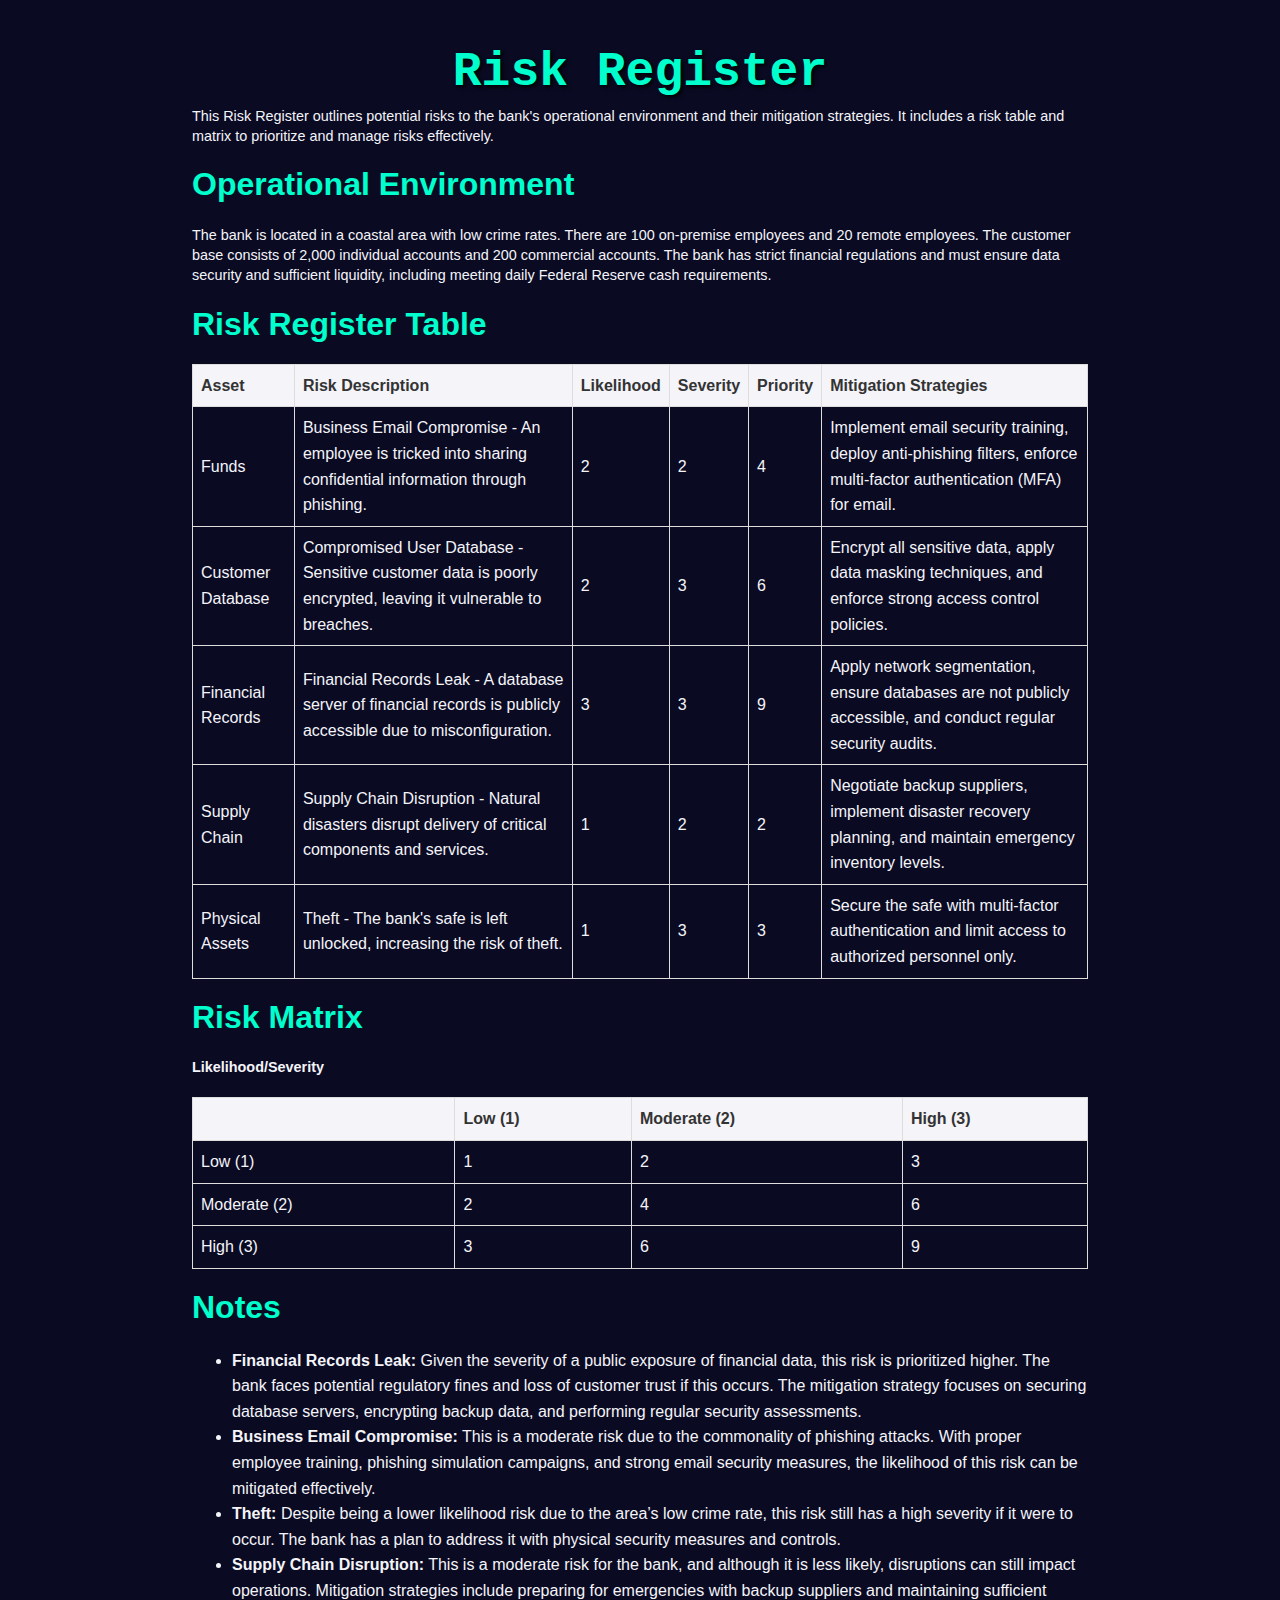
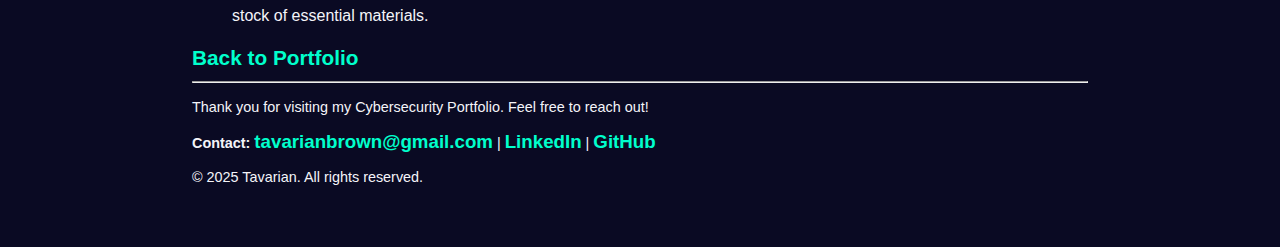
<file: Risk-register.html>
<!DOCTYPE html>
<html lang="en">
<head>
    <meta charset="UTF-8">
    <meta name="viewport" content="width=device-width, initial-scale=1.0">
    <link rel="stylesheet" href="css/styles.css">
    <title>Risk Register</title>
</head>
<body>
    <h1>Risk Register</h1>
    <p>This Risk Register outlines potential risks to the bank's operational environment and their mitigation strategies. It includes a risk table and matrix to prioritize and manage risks effectively.</p>

    <h2>Operational Environment</h2>
    <p>The bank is located in a coastal area with low crime rates. There are 100 on-premise employees and 20 remote employees. The customer base consists of 2,000 individual accounts and 200 commercial accounts. The bank has strict financial regulations and must ensure data security and sufficient liquidity, including meeting daily Federal Reserve cash requirements.</p>
    
    <h2>Risk Register Table</h2>
    <table>
        <thead>
            <tr>
                <th>Asset</th>
                <th>Risk Description</th>
                <th>Likelihood</th>
                <th>Severity</th>
                <th>Priority</th>
                <th>Mitigation Strategies</th>
            </tr>
        </thead>
        <tbody>
            <tr>
                <td>Funds</td>
                <td>Business Email Compromise - An employee is tricked into sharing confidential information through phishing.</td>
                <td>2</td>
                <td>2</td>
                <td>4</td>
                <td>Implement email security training, deploy anti-phishing filters, enforce multi-factor authentication (MFA) for email.</td>
            </tr>
            <tr>
                <td>Customer Database</td>
                <td>Compromised User Database - Sensitive customer data is poorly encrypted, leaving it vulnerable to breaches.</td>
                <td>2</td>
                <td>3</td>
                <td>6</td>
                <td>Encrypt all sensitive data, apply data masking techniques, and enforce strong access control policies.</td>
            </tr>
            <tr>
                <td>Financial Records</td>
                <td>Financial Records Leak - A database server of financial records is publicly accessible due to misconfiguration.</td>
                <td>3</td>
                <td>3</td>
                <td>9</td>
                <td>Apply network segmentation, ensure databases are not publicly accessible, and conduct regular security audits.</td>
            </tr>
            <tr>
                <td>Supply Chain</td>
                <td>Supply Chain Disruption - Natural disasters disrupt delivery of critical components and services.</td>
                <td>1</td>
                <td>2</td>
                <td>2</td>
                <td>Negotiate backup suppliers, implement disaster recovery planning, and maintain emergency inventory levels.</td>
            </tr>
            <tr>
                <td>Physical Assets</td>
                <td>Theft - The bank's safe is left unlocked, increasing the risk of theft.</td>
                <td>1</td>
                <td>3</td>
                <td>3</td>
                <td>Secure the safe with multi-factor authentication and limit access to authorized personnel only.</td>
            </tr>
        </tbody>
    </table>

    <h2>Risk Matrix</h2>
    <p><strong>Likelihood/Severity</strong></p>
    <table>
        <thead>
            <tr>
                <th></th>
                <th>Low (1)</th>
                <th>Moderate (2)</th>
                <th>High (3)</th>
            </tr>
        </thead>
        <tbody>
            <tr>
                <td>Low (1)</td>
                <td>1</td>
                <td>2</td>
                <td>3</td>
            </tr>
            <tr>
                <td>Moderate (2)</td>
                <td>2</td>
                <td>4</td>
                <td>6</td>
            </tr>
            <tr>
                <td>High (3)</td>
                <td>3</td>
                <td>6</td>
                <td>9</td>
            </tr>
        </tbody>
    </table>

    <h2>Notes</h2>
    <ul>
        <li><strong>Financial Records Leak:</strong> Given the severity of a public exposure of financial data, this risk is prioritized higher. The bank faces potential regulatory fines and loss of customer trust if this occurs. The mitigation strategy focuses on securing database servers, encrypting backup data, and performing regular security assessments.</li>
        <li><strong>Business Email Compromise:</strong> This is a moderate risk due to the commonality of phishing attacks. With proper employee training, phishing simulation campaigns, and strong email security measures, the likelihood of this risk can be mitigated effectively.</li>
        <li><strong>Theft:</strong> Despite being a lower likelihood risk due to the area’s low crime rate, this risk still has a high severity if it were to occur. The bank has a plan to address it with physical security measures and controls.</li>
        <li><strong>Supply Chain Disruption:</strong> This is a moderate risk for the bank, and although it is less likely, disruptions can still impact operations. Mitigation strategies include preparing for emergencies with backup suppliers and maintaining sufficient stock of essential materials.</li>
    </ul>
    
    <a href="index.html">Back to Portfolio</a>
</body>
    <footer>
    <hr>
    <p>Thank you for visiting my Cybersecurity Portfolio. Feel free to reach out!</p>
    <p>
        <strong>Contact:</strong>
        <a href="mailto:youremail@example.com">tavarianbrown@gmail.com</a> |
        <a href="https://www.linkedin.com/in/tavarianbrown" target="_blank">LinkedIn</a> |
        <a href="https://tavarianb.github.io/" target="_blank">GitHub</a>
    </p>
    <p>© 2025 Tavarian. All rights reserved.</p>
</footer>
</html>
</file>
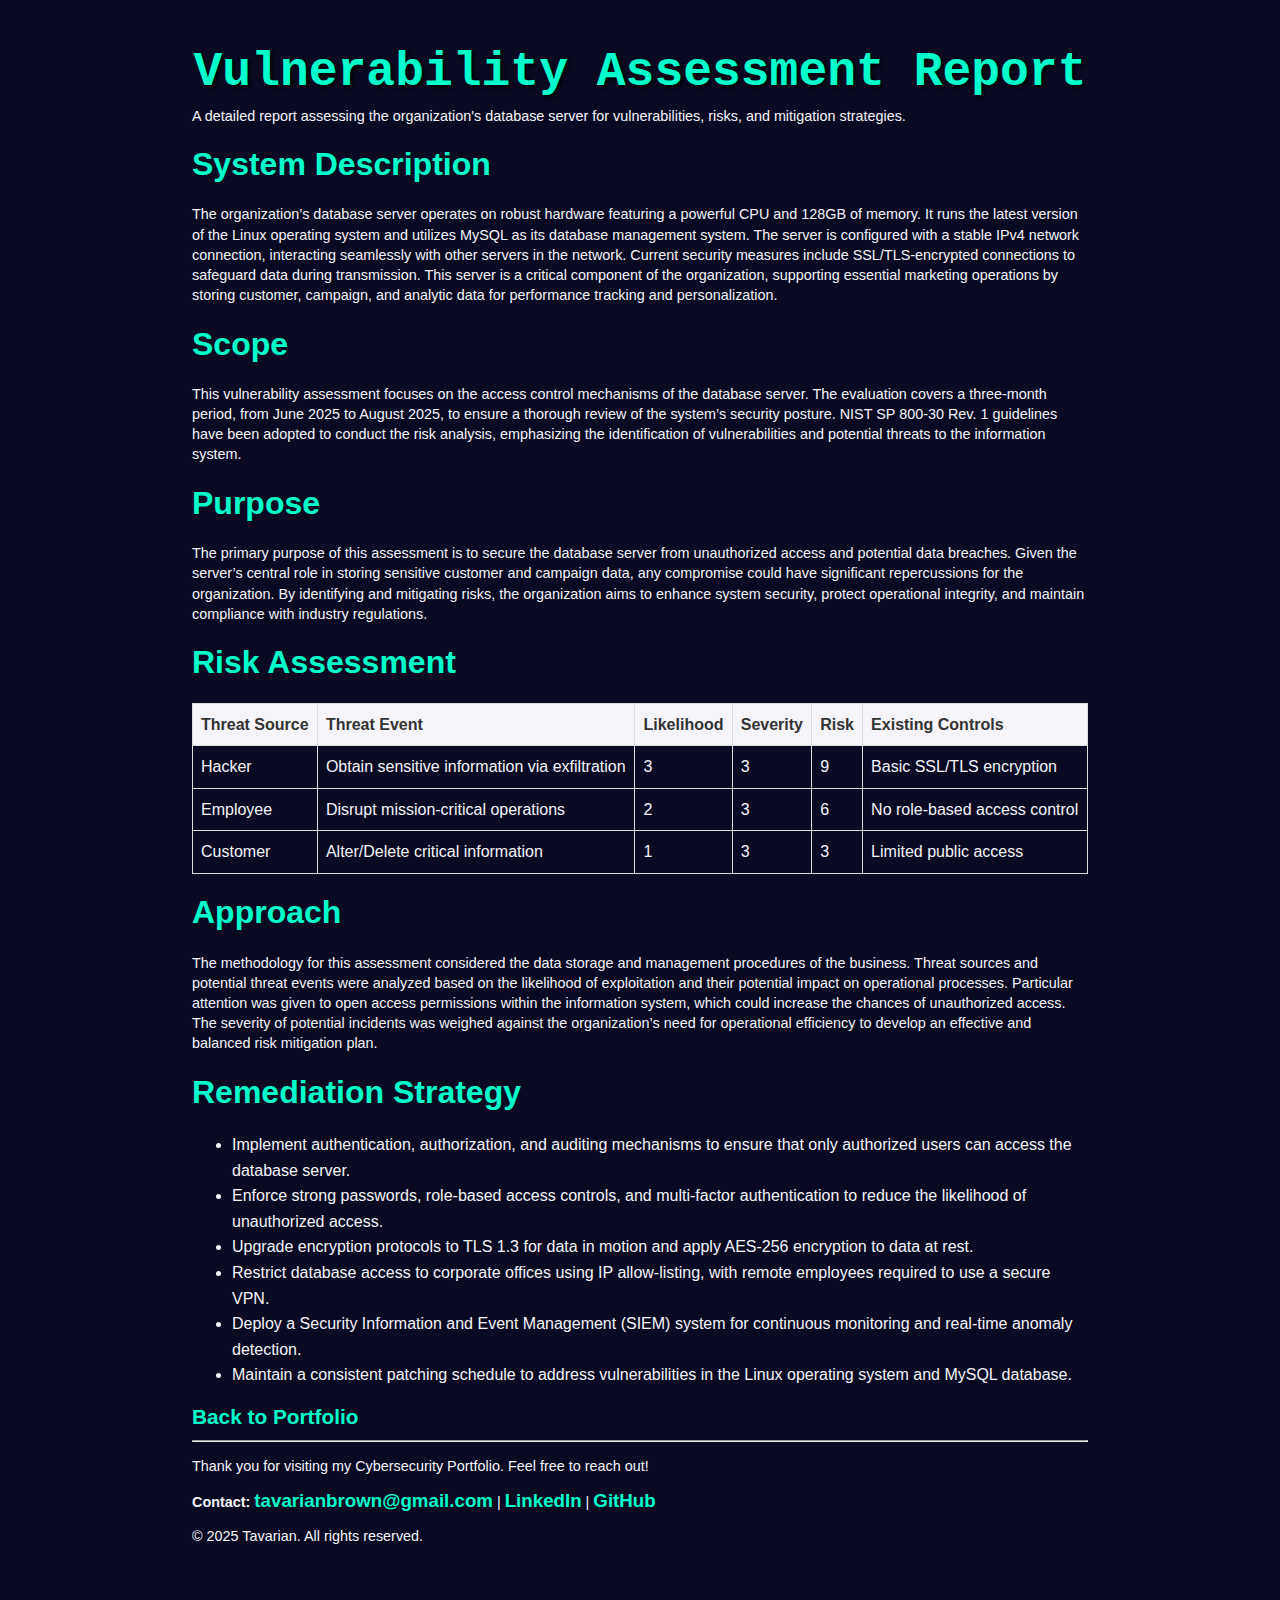
<file: Vulnerability assessment report.html>
<!DOCTYPE html>
<html lang="en">
<head>
    <meta charset="UTF-8">
    <meta name="viewport" content="width=device-width, initial-scale=1.0">
    <link rel="stylesheet" href="css/styles.css">
    <title>Vulnerability assessment report</title>
</head>
<body>
    <h1>Vulnerability Assessment Report</h1>
    <p>A detailed report assessing the organization's database server for vulnerabilities, risks, and mitigation strategies.</p>
    
    <h2>System Description</h2>
    <p>The organization’s database server operates on robust hardware featuring a powerful CPU and 128GB of memory. It runs the latest version of the Linux operating system and utilizes MySQL as its database management system. The server is configured with a stable IPv4 network connection, interacting seamlessly with other servers in the network. Current security measures include SSL/TLS-encrypted connections to safeguard data during transmission. This server is a critical component of the organization, supporting essential marketing operations by storing customer, campaign, and analytic data for performance tracking and personalization.</p>
    
    <h2>Scope</h2>
    <p>This vulnerability assessment focuses on the access control mechanisms of the database server. The evaluation covers a three-month period, from June 2025 to August 2025, to ensure a thorough review of the system’s security posture. NIST SP 800-30 Rev. 1 guidelines have been adopted to conduct the risk analysis, emphasizing the identification of vulnerabilities and potential threats to the information system.</p>
    
    <h2>Purpose</h2>
    <p>The primary purpose of this assessment is to secure the database server from unauthorized access and potential data breaches. Given the server’s central role in storing sensitive customer and campaign data, any compromise could have significant repercussions for the organization. By identifying and mitigating risks, the organization aims to enhance system security, protect operational integrity, and maintain compliance with industry regulations.</p>
    
    <h2>Risk Assessment</h2>
    <table>
        <thead>
            <tr>
                <th>Threat Source</th>
                <th>Threat Event</th>
                <th>Likelihood</th>
                <th>Severity</th>
                <th>Risk</th>
                <th>Existing Controls</th>
            </tr>
        </thead>
        <tbody>
            <tr>
                <td>Hacker</td>
                <td>Obtain sensitive information via exfiltration</td>
                <td>3</td>
                <td>3</td>
                <td>9</td>
                <td>Basic SSL/TLS encryption</td>
            </tr>
            <tr>
                <td>Employee</td>
                <td>Disrupt mission-critical operations</td>
                <td>2</td>
                <td>3</td>
                <td>6</td>
                <td>No role-based access control</td>
            </tr>
            <tr>
                <td>Customer</td>
                <td>Alter/Delete critical information</td>
                <td>1</td>
                <td>3</td>
                <td>3</td>
                <td>Limited public access</td>
            </tr>
        </tbody>
    </table>
    
    <h2>Approach</h2>
    <p>The methodology for this assessment considered the data storage and management procedures of the business. Threat sources and potential threat events were analyzed based on the likelihood of exploitation and their potential impact on operational processes. Particular attention was given to open access permissions within the information system, which could increase the chances of unauthorized access. The severity of potential incidents was weighed against the organization’s need for operational efficiency to develop an effective and balanced risk mitigation plan.</p>
    
    <h2>Remediation Strategy</h2>
    <ul>
        <li>Implement authentication, authorization, and auditing mechanisms to ensure that only authorized users can access the database server.</li>
        <li>Enforce strong passwords, role-based access controls, and multi-factor authentication to reduce the likelihood of unauthorized access.</li>
        <li>Upgrade encryption protocols to TLS 1.3 for data in motion and apply AES-256 encryption to data at rest.</li>
        <li>Restrict database access to corporate offices using IP allow-listing, with remote employees required to use a secure VPN.</li>
        <li>Deploy a Security Information and Event Management (SIEM) system for continuous monitoring and real-time anomaly detection.</li>
        <li>Maintain a consistent patching schedule to address vulnerabilities in the Linux operating system and MySQL database.</li>
    </ul>
    
    <a href="index.html">Back to Portfolio</a>
</body>
    <footer>
    <hr>
    <p>Thank you for visiting my Cybersecurity Portfolio. Feel free to reach out!</p>
    <p>
        <strong>Contact:</strong>
        <a href="mailto:youremail@example.com">tavarianbrown@gmail.com</a> |
        <a href="https://www.linkedin.com/in/tavarianbrown" target="_blank">LinkedIn</a> |
        <a href="https://tavarianb.github.io/" target="_blank">GitHub</a>
    </p>
    <p>© 2025 Tavarian. All rights reserved.</p>
</footer>
</html>
</file>
<file: css/styles.css>
/* General Body Styling */
body {
    margin: 60px auto;
    width: 70%;
    background-color: #0a0a23; /* Dark background for a cybersecurity vibe */
    color: #f4f4f9; /* Light text for contrast */
    font-family: 'Helvetica', 'Arial', 'Sans-Serif';
    line-height: 1.6em;
}

/* Navigation Styling */
nav ul, footer ul {
    padding: 0px;
    list-style: none;
    font-weight: bold;
    text-align: center;
    background-color: #1c1c3b; /* Subtle dark background */
    border-radius: 5px;
    padding: 10px;
}

nav ul li, footer ul li {
    display: inline;
    margin-right: 20px;
}

nav ul li a, footer ul li a {
    text-decoration: none;
    color: #00ffcc; /* Neon green for a techy feel */
    font-weight: bold;
    font-size: 1.3em; /* Larger font size for links */
    transition: color 0.3s ease;
}

nav ul li a:hover, footer ul li a:hover {
    color: #ff007a; /* Bright magenta for hover effect */
    text-decoration: underline;
}

/* Headings */
h1 {
    font-size: 3em;
    font-family: 'Courier New', 'Courier', monospace; /* Techy font */
    text-align: center;
    color: #00ffcc; /* Neon green */
    text-shadow: 2px 2px 4px #000; /* Shadow for glow effect */
    margin-bottom: 20px;
}

h2 {
    font-size: 2em;
    color: #00ffcc; /* Matching color for h2 headers */
}

/* Styling for links */
a {
    color: #00ffcc !important; /* Matches the h1 header color (neon green) */
    text-decoration: none;
    font-weight: bold;
    font-size: 1.3em; /* Increased font size for links */
}

a:hover {
    color: #ff007a !important; /* Bright magenta for hover effect */
    text-decoration: underline;
}

a:visited {
    color: #00ffcc !important; /* Keep visited links the same color as default */
}

/* Paragraphs */
p {
    font-size: 0.9em; /* Slightly smaller font size for paragraphs */
    line-height: 1.4em;
    color: #f4f4f9;
}

/* Table Styling */
table {
    width: 100%; /* Adjust table to take up full width of its container */
    border-collapse: collapse; /* Remove extra spacing between cells */
    margin: 20px 0;
}

th, td {
    border: 1px solid #ddd; /* Add borders to cells */
    padding: 8px; /* Add padding inside cells */
    text-align: left;
}

th {
    background-color: #f4f4f9; /* Light background for table headers */
    color: #333; /* Text color for headers */
}

/* tr:nth-child(even) {
    background-color: #f9f9f9; /* Add alternating row colors */
}

/* Footer */
#footer {
    border-top: 1px solid #d5d5d5;
    font-size: .8em;
    display: block;
    text-align: center;
    width: 100%; /* Ensure the footer spans the full width */
    margin: 0 auto; /* Centers the footer */
}
</file>
